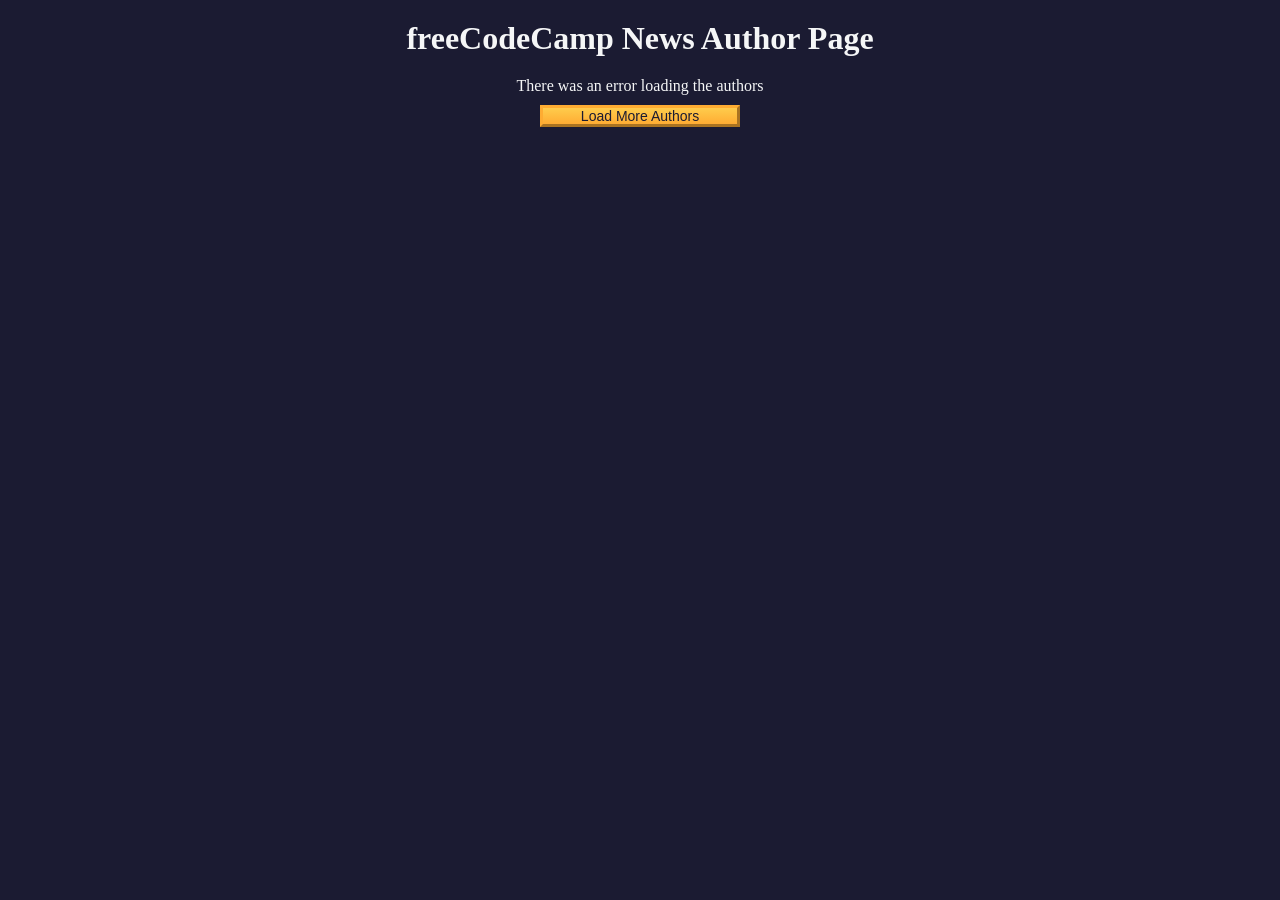
<file: Asynchronous Programming/fCC Authors Page/index.html>
<!DOCTYPE html>
<html lang="en">
  <head>
    <meta charset="UTF-8" />
    <meta http-equiv="X-UA-Compatible" content="IE=edge" />
    <meta name="viewport" content="width=device-width, initial-scale=1.0" />
    <title>freeCodeCamp News Author Page</title>
    <link rel="stylesheet" href="./styles.css" />
  </head>
  <body>
    <h1 class="title">freeCodeCamp News Author Page</h1>

    <main>
      <div id="author-container"></div>
      <button class="btn" id="load-more-btn">Load More Authors</button>
    </main>

    <script src="./script.js"></script>
  </body>
</html>
</file>
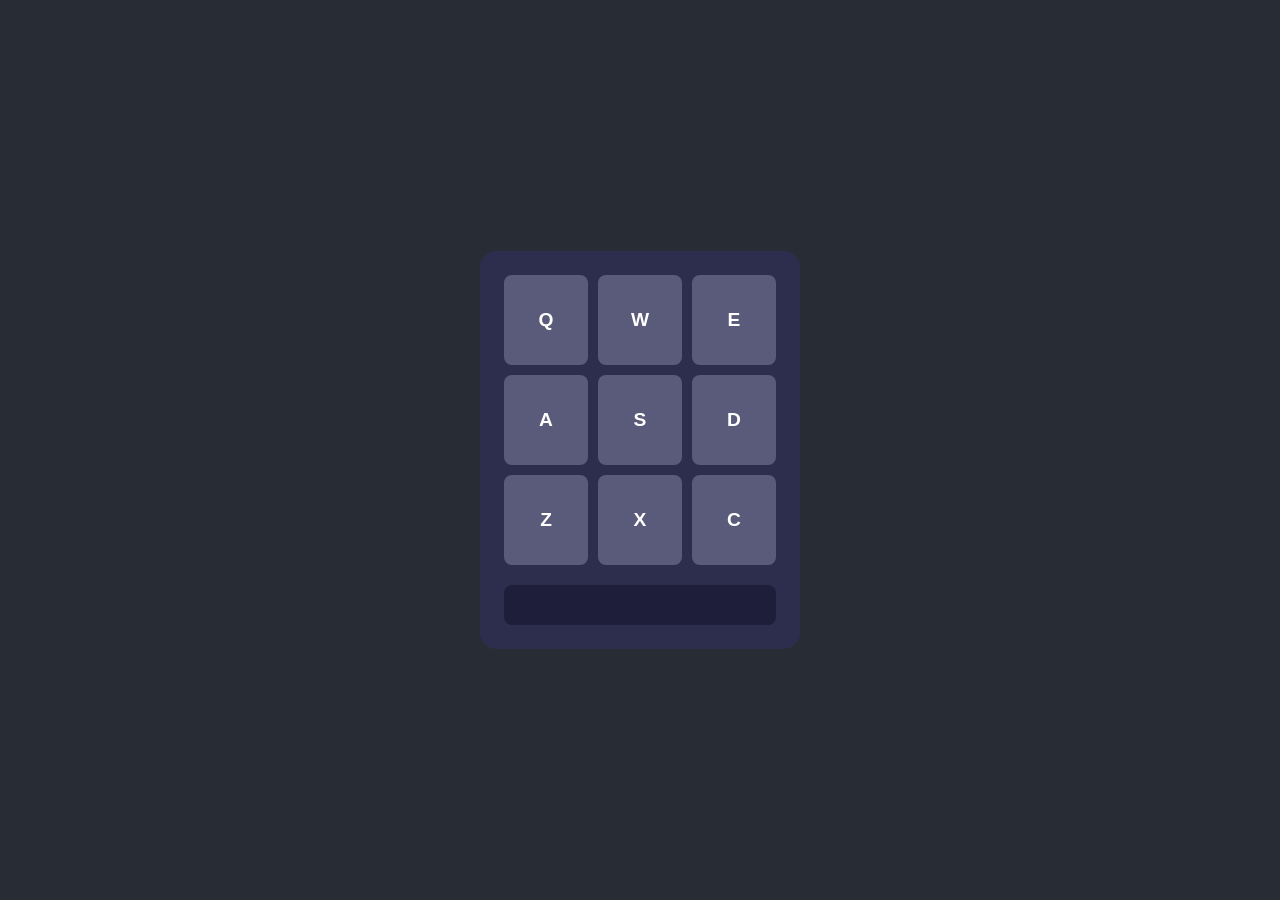
<file: Certifications Projects/Drum Machine/index.html>
<!doctype html>
<html lang="en">
  <head>
    <meta charset="utf-8" />
    <title>Drum Machine</title>
    <link rel="stylesheet" href="./styles.css"/>
  </head>
  <body>
    <div id="drum-machine">
      <div id="pad-bank">
        <button class="drum-pad" id="heater-1" data-name="Heater 1">Q 
          <audio class="clip" src="https://cdn.freecodecamp.org/curriculum/drum/Heater-1.mp3" id="Q"></audio>
        </button>
        <button class="drum-pad" id-"heater-2" data-name="Heater 2">W 
          <audio class="clip" src="https://cdn.freecodecamp.org/curriculum/drum/Heater-2.mp3" id="W"></audio>
        </button>
        <button class="drum-pad" id-"heater-3" data-name="Heater 3">E 
          <audio class="clip" src="https://cdn.freecodecamp.org/curriculum/drum/Heater-3.mp3" id="E"></audio>
        </button>
        <button class="drum-pad" id-"heater-4" data-name="Heater 4">A 
          <audio class="clip" src="https://cdn.freecodecamp.org/curriculum/drum/Heater-4_1.mp3" id="A"></audio>
        </button>
        <button class="drum-pad" id-"clap" data-name="Clap">S
          <audio class="clip" src="https://cdn.freecodecamp.org/curriculum/drum/Heater-6.mp3" id="S"></audio>
        </button>
        <button class="drum-pad" id-"open-hh" data-name="Open HH">D
          <audio class="clip" src="https://cdn.freecodecamp.org/curriculum/drum/Dsc_Oh.mp3" id="D"></audio>
        </button>
        <button class="drum-pad" id-"kick-n-hat" data-name="Kick n' Hat">Z
          <audio class="clip" src="https://cdn.freecodecamp.org/curriculum/drum/Kick_n_Hat.mp3" id="Z"></audio>
        </button>
        <button class="drum-pad" id-"kick" data-name="Kick">X
          <audio class="clip" src="https://cdn.freecodecamp.org/curriculum/drum/RP4_KICK_1.mp3" id="X"></audio>
        </button>
        <button class="drum-pad" id-"closed-hh" data-name="Closed HH">C
          <audio class="clip" src="https://cdn.freecodecamp.org/curriculum/drum/Cev_H2.mp3" id="C"></audio>
        </button>
      </div>
      <p id="display"></p>
    </div>
    <script src="./script.js"></script>
  </body>
</html>
</file>
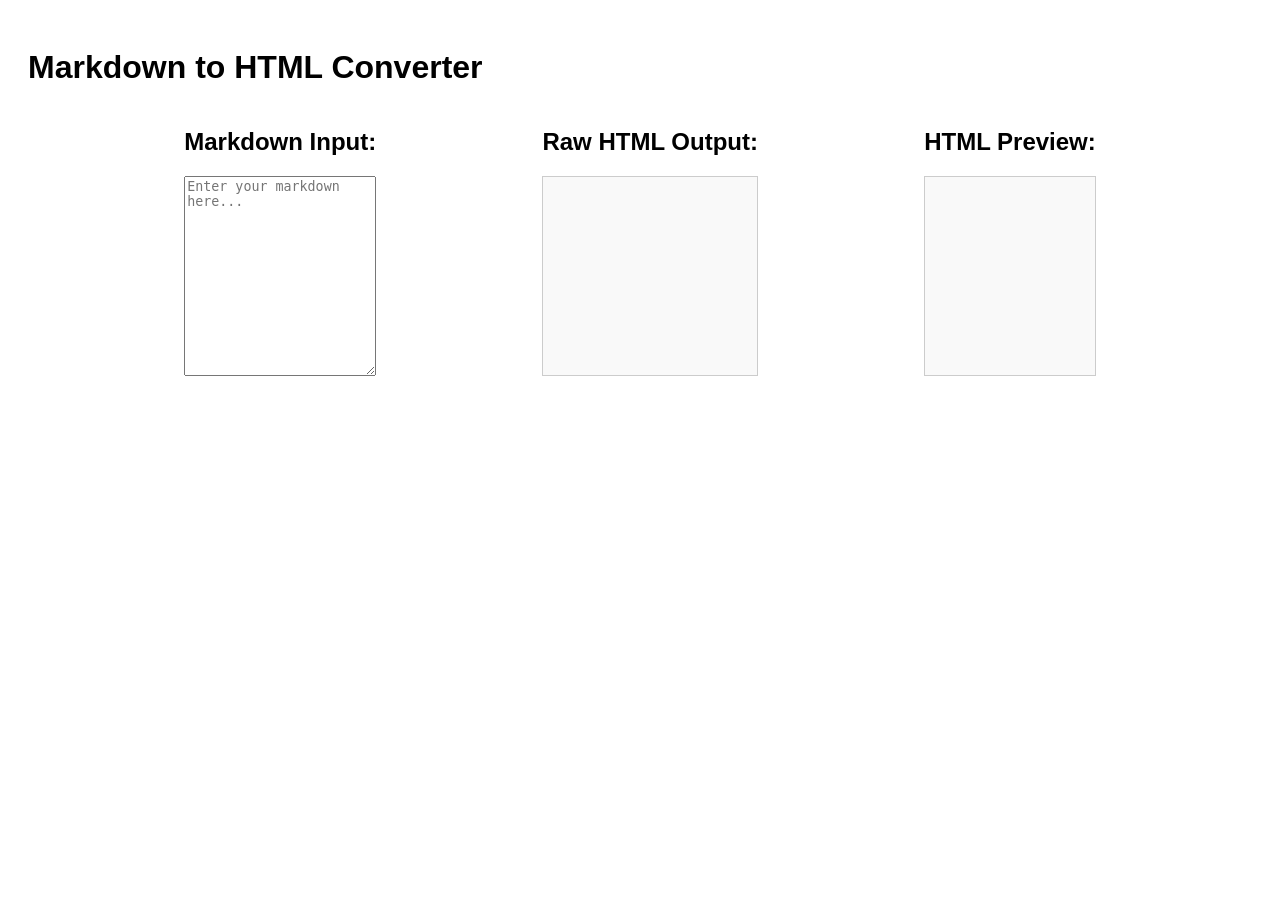
<file: Certifications Projects/Markdown to HTML Converter/index.html>
<!DOCTYPE html>
<html lang="en">

<head>
    <meta charset="UTF-8">
    <meta name="viewport" content="width=device-width, initial-scale=1.0">
    <title>Markdown to HTML Converter</title>
    <link rel="stylesheet" href="styles.css">
</head>

<body>
    <h1>Markdown to HTML Converter</h1>
    <div id="container">
        <div class="container">
            <h2>Markdown Input:</h2>
            <textarea id="markdown-input" placeholder="Enter your markdown here..."></textarea>
        </div>
        <div class="container">
            <h2>Raw HTML Output:</h2>
            <div id="html-output"></div>
        </div>
        <div class="container">
            <h2>HTML Preview:</h2>
            <div id="preview"></div>
        </div>
    </div>
    <script src="script.js"></script>
</body>

</html>
</file>
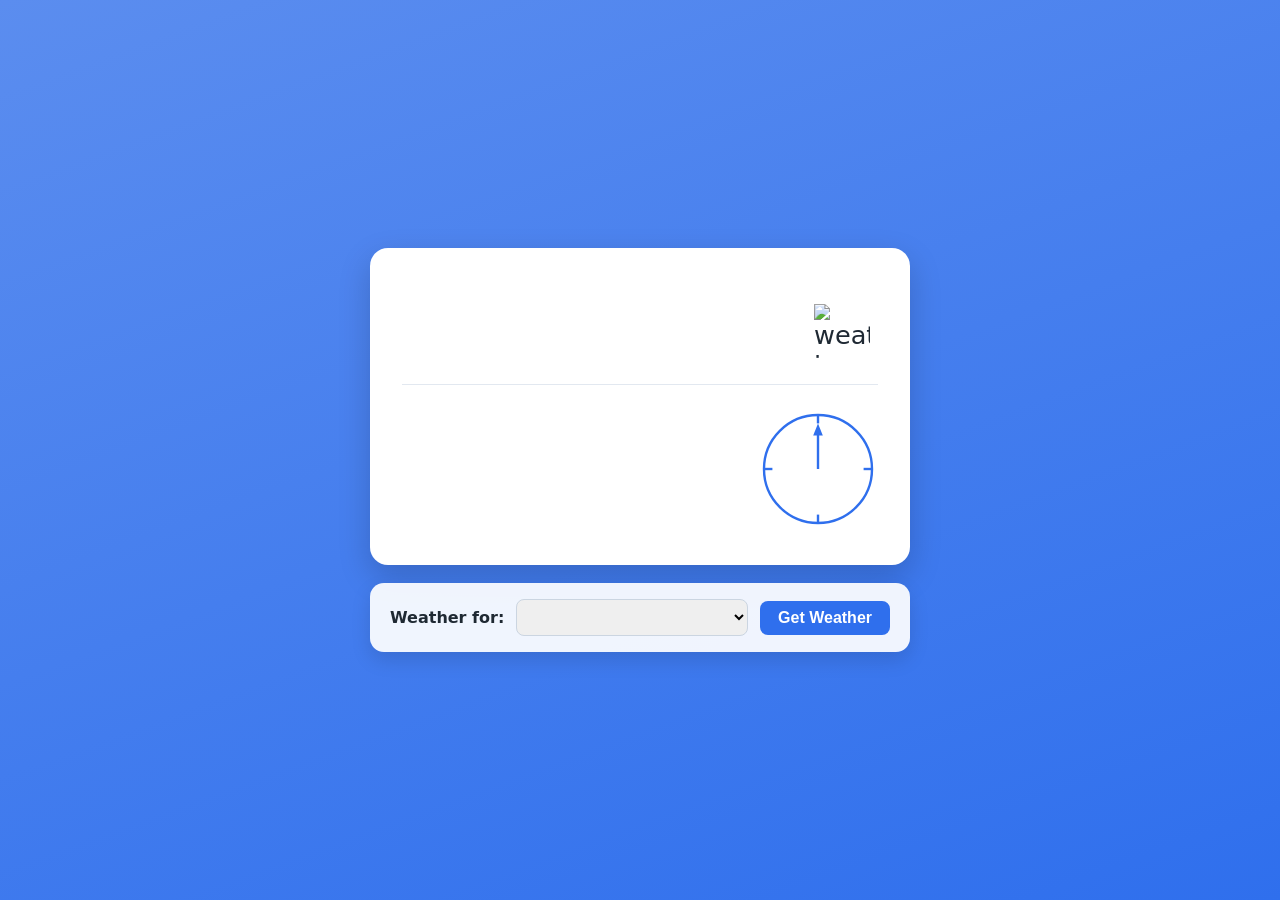
<file: Certifications Projects/Weather App/index.html>
<!doctype html>
<html lang="en">
  <head>
    <meta charset="utf-8" />
    <title>Weather App</title>
    <link rel="stylesheet" href="./styles.css" />
  </head>

  <body>
  <div class="page">
    <div id="weather-container">
      <h2 id="location"></h2>

      <div class="top-row">
        <p id="main-temperature"></p>
        <div class="weather-type">
          <img id="weather-icon" alt="weather icon" />
          <p id="weather-main"></p>
        </div>
      </div>

      <div class="bottom-row">
        <div class="details">
          <p id="humidity"></p>
          <p id="feels-like"></p>
          <p id="wind"></p>
          <p id="wind-gust"></p>
        </div>
        <div class="compass">
          <svg viewBox="0 0 100 100" width="120" height="120">
            <circle cx="50" cy="50" r="45" fill="none" stroke="currentColor" stroke-width="2" />
            <line x1="50" y1="5" x2="50" y2="12" stroke="currentColor" stroke-width="2" />
            <line x1="95" y1="50" x2="88" y2="50" stroke="currentColor" stroke-width="2" />
            <line x1="50" y1="95" x2="50" y2="88" stroke="currentColor" stroke-width="2" />
            <line x1="5" y1="50" x2="12" y2="50" stroke="currentColor" stroke-width="2" />
            <g id="wind-arrow" style="transform-origin: 50px 50px;">
              <line x1="50" y1="50" x2="50" y2="18" stroke="currentColor" stroke-width="2" />
              <polygon points="50,12 46,22 54,22" fill="currentColor" />
            </g>
          </svg>
        </div>
      </div>
    </div>

    <div class="controls">
      <span class="controls-label">Weather for:</span>
      <select id="city-options">
        <option value=""></option>
        <option value="new york">New York</option>
        <option value="los angeles">Los Angeles</option>
        <option value="chicago">Chicago</option>
        <option value="paris">Paris</option>
        <option value="tokyo">Tokyo</option>
        <option value="london">London</option>
      </select>
      <button id="get-weather-btn">Get Weather</button>
    </div>
  </div>

  <script src="./script.js"></script>
</body>
</html>
</file>
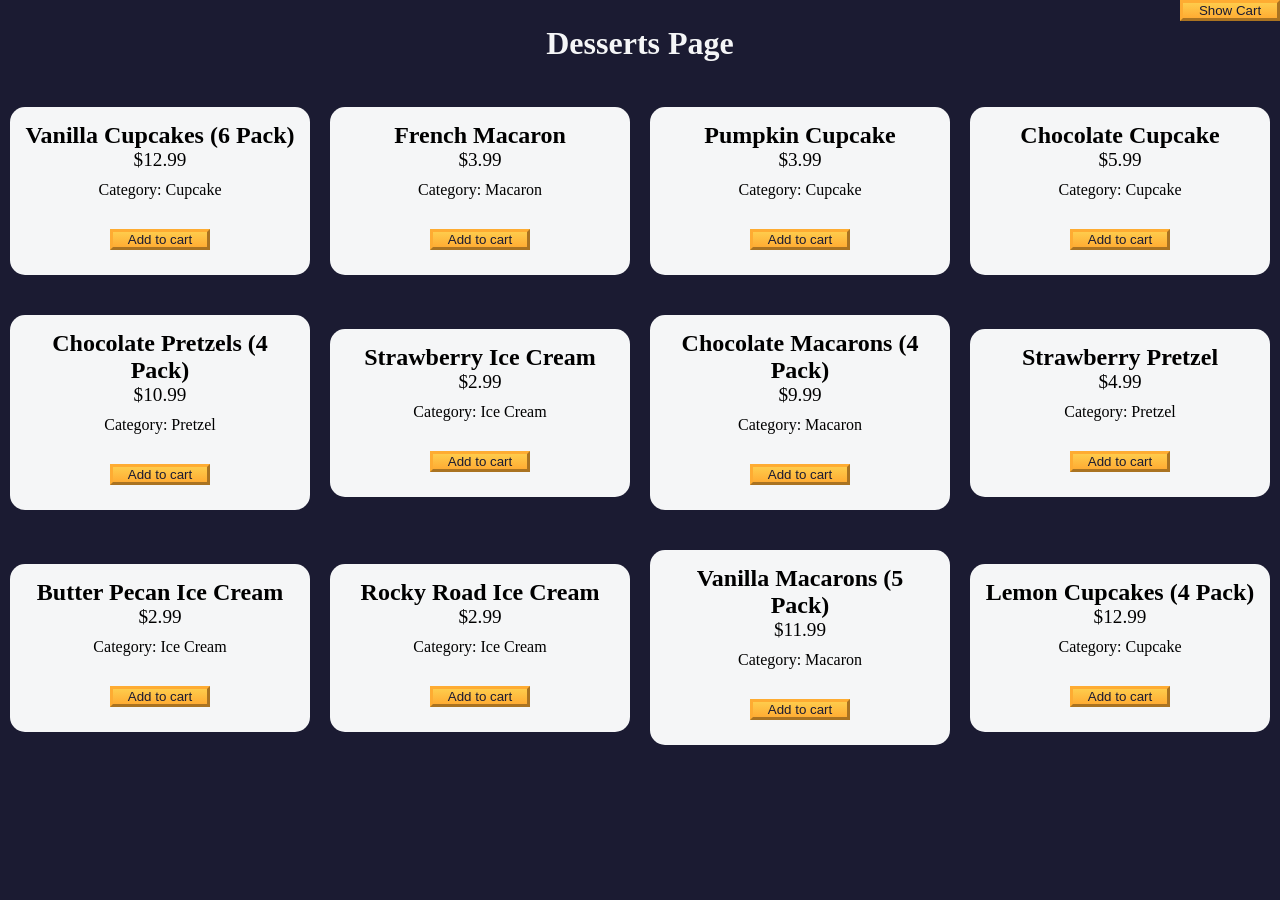
<file: Classes/Shopping Cart/index.html>
<!DOCTYPE html>
<html lang="en">
  <head>
    <meta charset="UTF-8" />
    <meta http-equiv="X-UA-Compatible" content="IE=edge" />
    <meta name="viewport" content="width=device-width, initial-scale=1.0" />
    <title>freeCodeCamp Shopping Cart</title>
    <link rel="stylesheet" href="./styles.css" />
  </head>
  <body>
    <header>
      <h1 class="title">Desserts Page</h1>
    </header>
    <main>
      <button id="cart-btn" type="button" class="btn">
        <span id="show-hide-cart">Show</span> Cart
      </button>
      <div id="cart-container">
        <button class="btn" id="clear-cart-btn">Clear Cart</button>
        <div id="products-container"></div>
        <p>Total number of items: <span id="total-items">0</span></p>
        <p>Subtotal: <span id="subtotal">$0</span></p>
        <p>Taxes: <span id="taxes">$0</span></p>
        <p>Total: <span id="total">$0</span></p>
      </div>
      <div id="dessert-card-container"></div>
    </main>
    <script src="./script.js"></script>
  </body>
</html>
</file>
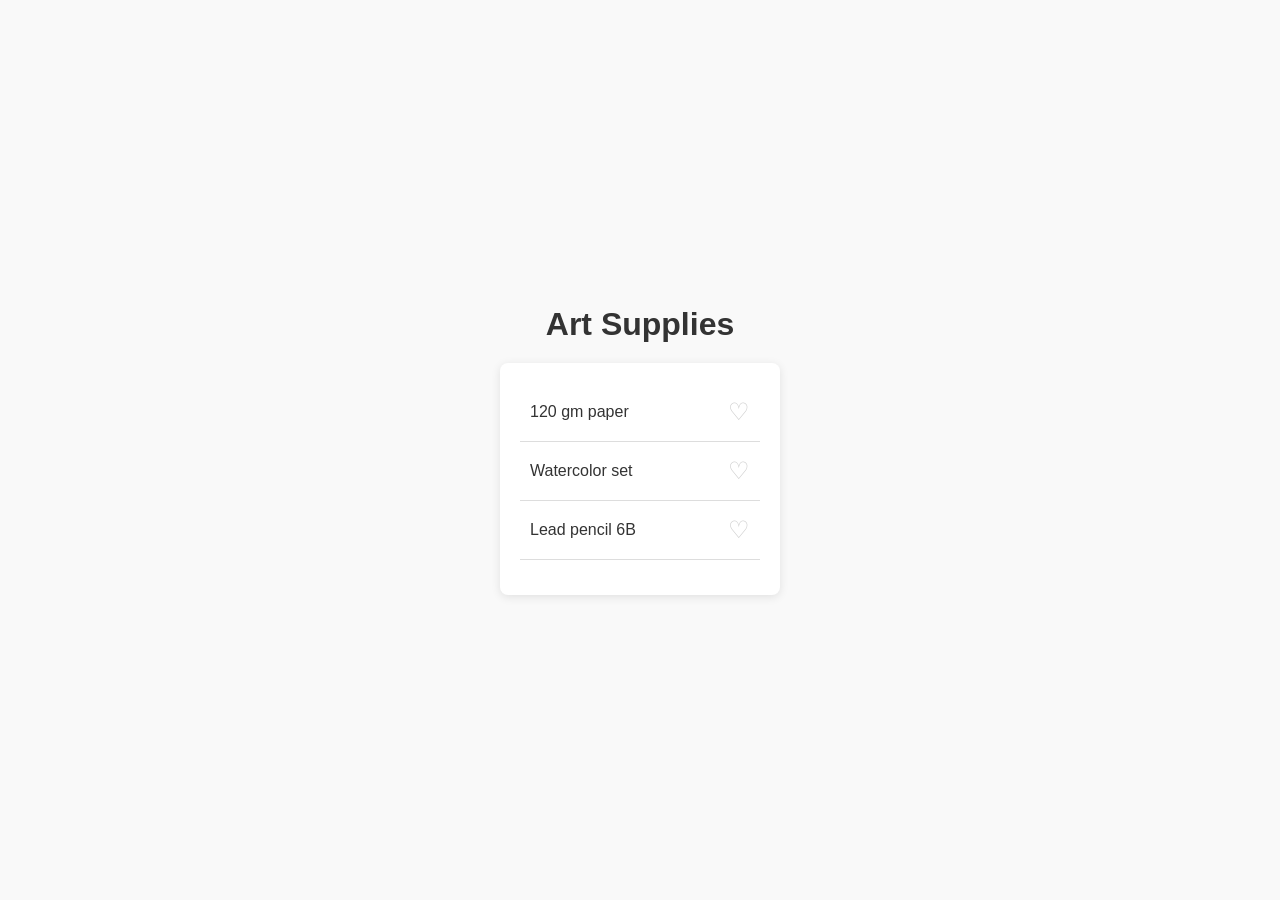
<file: DOM Manipulation and Events/Favorite Icon Toggler/index.html>
<!DOCTYPE html>
<html lang="en">

<head>
    <meta charset="utf-8" />
    <title>Favorite Icon Toggler</title>
    <link rel="stylesheet" href="./styles.css" />
</head>

<body>
    <h2>Art Supplies</h2>
    <ul class="item-list">
        <li>
            <p>120 gm paper </p><button class="favorite-icon">&#9825</button>
        </li>
        <li>Watercolor set <button class="favorite-icon">&#9825</button></li>
        <li>Lead pencil 6B <button class="favorite-icon">&#9825</button></li>
    </ul>
    <script src="./script.js"></script>
</body>

</html>
</file>
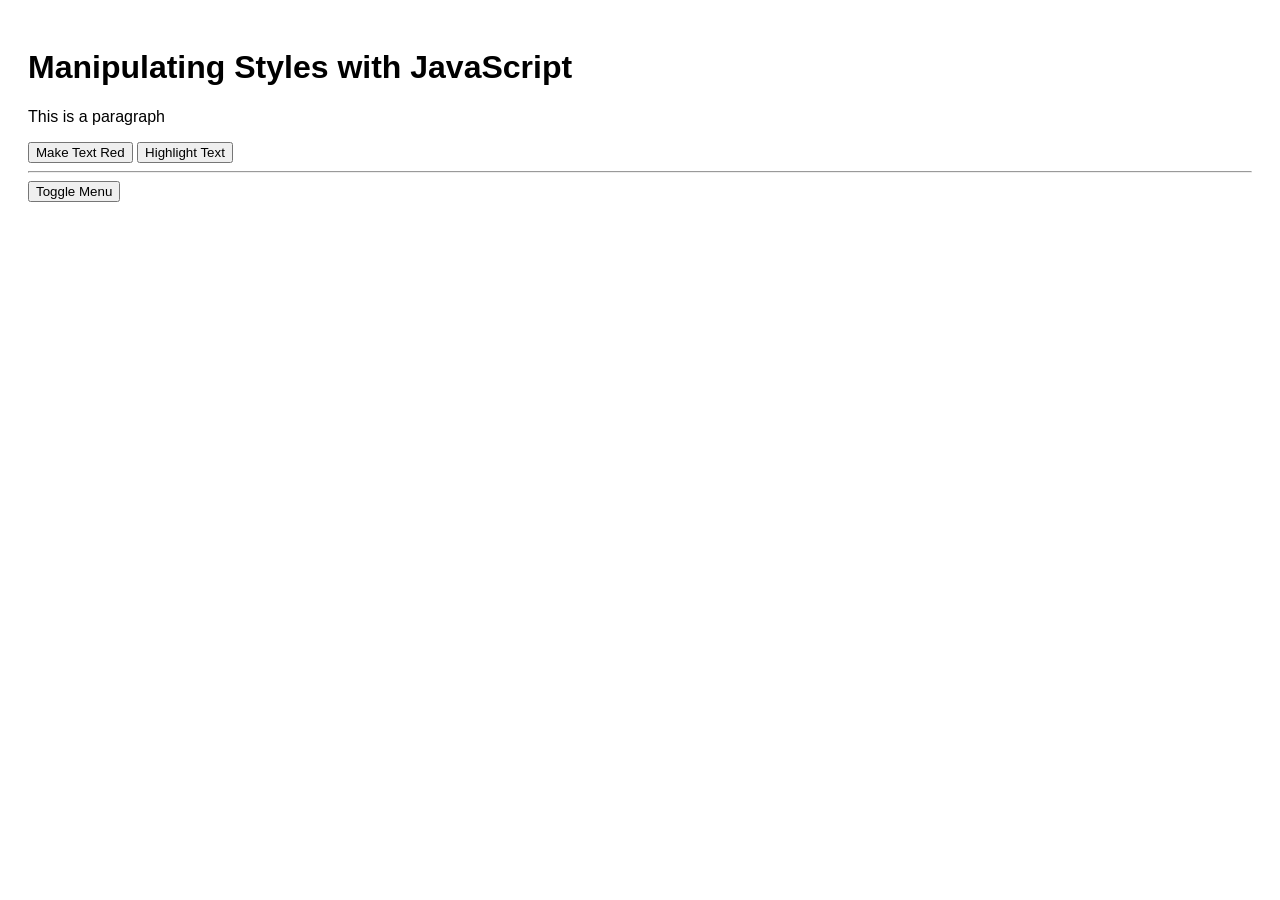
<file: DOM Manipulation and Events/Practice 2/index.html>
<!DOCTYPE html>
<html>

<head>
    <meta charset="UTF-8">
    <title>Style and ClassList Example</title>
    <style>
        body {
            font-family: Arial, sans-serif;
            padding: 20px;
        }

        /* Paragraph highlight style */
        .highlight {
            background-color: yellow;
        }

        /* Menu styles */
        .menu {
            display: none;
            background-color: lightgray;
            width: 50%;
            padding: 10px;
        }

        .menu.show {
            display: block;
        }
    </style>
</head>

<body>
    <h1>Manipulating Styles with JavaScript</h1>

    <!-- Paragraph style change -->
    <p id="para">This is a paragraph</p>
    <button id="color-btn">Make Text Red</button>
    <button id="highlight-btn">Highlight Text</button>

    <hr>

    <!-- Toggle menu -->
    <button id="toggle-btn">Toggle Menu</button>
    <nav id="menu" class="menu">
        <ul>
            <li>Home</li>
            <li>About</li>
            <li>Products</li>
        </ul>
    </nav>

    <script>
        // Paragraph element
        const paraEl = document.getElementById("para");

        // Button: Change color using style property
        document.getElementById("color-btn").addEventListener("click", () => {
            paraEl.style.color = "red";
        });

        // Button: Toggle highlight using classList
        document.getElementById("highlight-btn").addEventListener("click", () => {
            paraEl.classList.toggle("highlight");
        });

        // Toggle menu
        const menu = document.getElementById("menu");
        const toggleBtn = document.getElementById("toggle-btn");

        toggleBtn.addEventListener("click", () => {
            menu.classList.toggle("show");
        });
    </script>
</body>

</html>
</file>
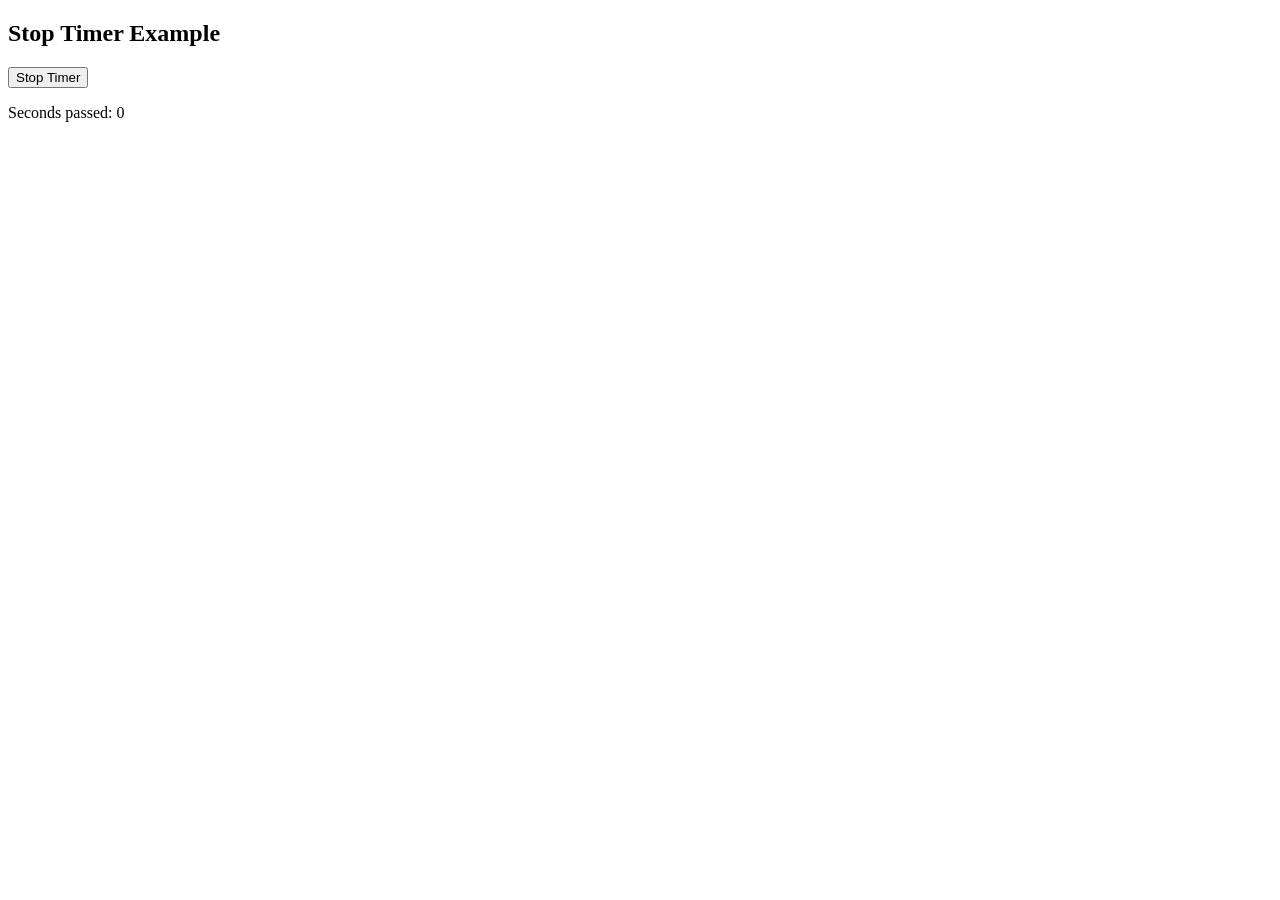
<file: DOM Manipulation and Events/Practice 3/index.html>
<!DOCTYPE html>
<html lang="en">

<head>
    <meta charset="UTF-8">
    <meta name="viewport" content="width=device-width, initial-scale=1.0">
    <title>Document</title>
</head>

<body>
    <h2>Stop Timer Example</h2>
    <button id="stopBtn">Stop Timer</button>
    <p id="time">Seconds passed: 0</p>
    <script>
        // let timeLeft = 5;
        // const countdownE1 = document.getElementById("countdown");

        // const countdownID = setInterval(function () {
        //     countdownE1.textContent = timeLeft;
        //     timeLeft--;

        //     if (timeLeft < 0) {
        //         clearInterval(countdownID);
        //         countdownE1.textContent = "Time's Up!";
        //     }
        // }, 1000);
        // const colors = ["red", "green", "blue", "purple", "orange"];
        // let index = 0;

        // const colorInterval = setInterval(() => {
        //     document.body.style.backgroundColor = colors[index];
        //     index = (index + 1) % colors.length;
        // }, 1000);

        // //Stop after 10 seconds
        // setTimeout(() => {
        //     clearInterval(colorInterval);
        //     alert("Color changing stopped!");
        // }, 10000);
        let seconds = 0;
        const timeE1 = document.getElementById("time");

        const timerID = setInterval(() => {
            seconds++;
            timeE1.textContent = `Seconds passed: ${seconds}`;
        }, 1000);

        document.getElementById("stopBtn").addEventListener("click", () => {
            clearInterval(timerID);
            alert("Timer stopped!");
        })
    </script>
</body>

</html>
</file>
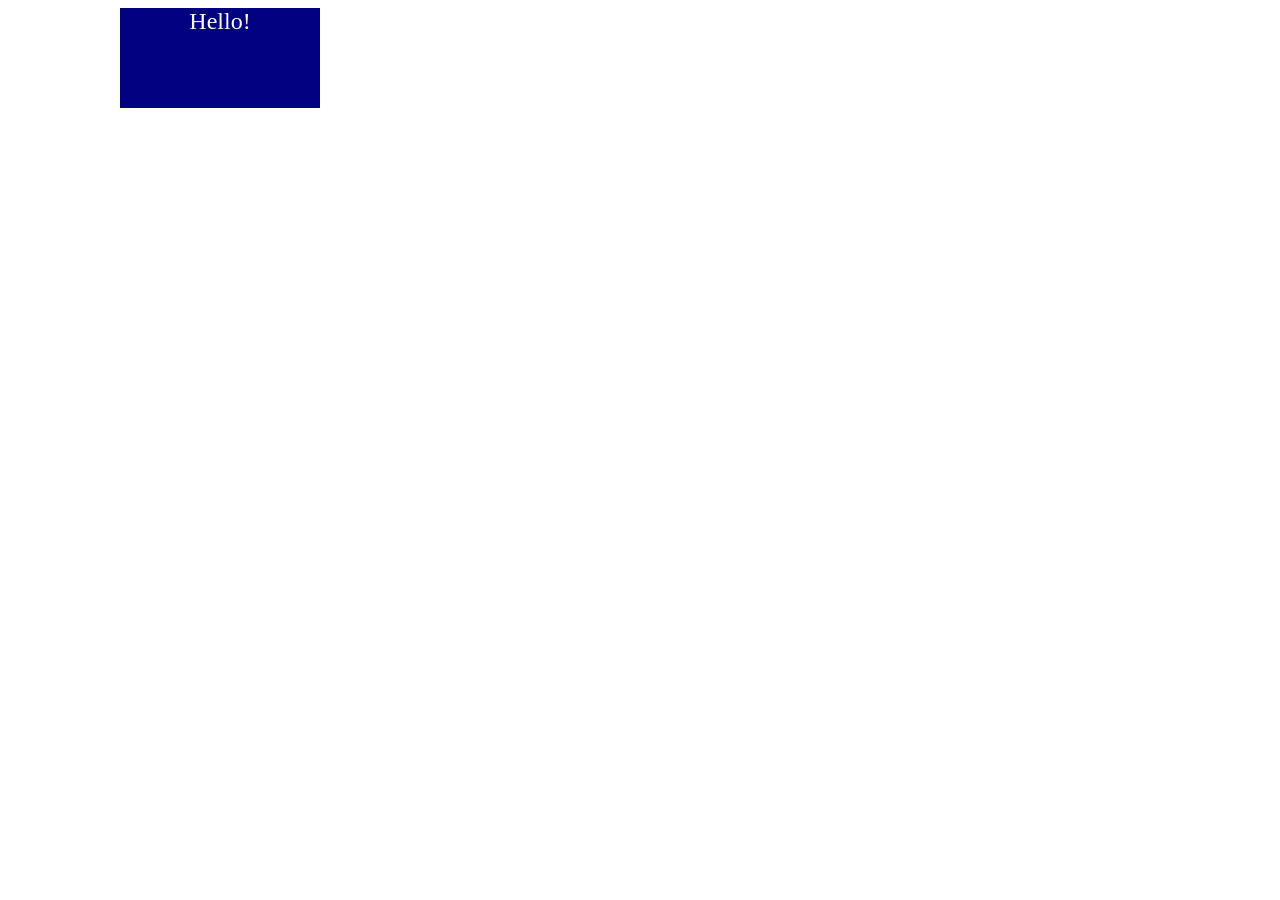
<file: DOM Manipulation and Events/Practice 4/index.html>
<!DOCTYPE html>
<html lang="en">

<head>
    <meta charset="UTF-8">
    <meta name="viewport" content="width=device-width, initial-scale=1.0">
    <title>Document</title>
    <link rel="stylesheet" href="./styles.css">
</head>

<body>
    <div id="rect" class="rect">Hello!</div>
    <script src="./script.js"></script>
</body>

</html>
</file>
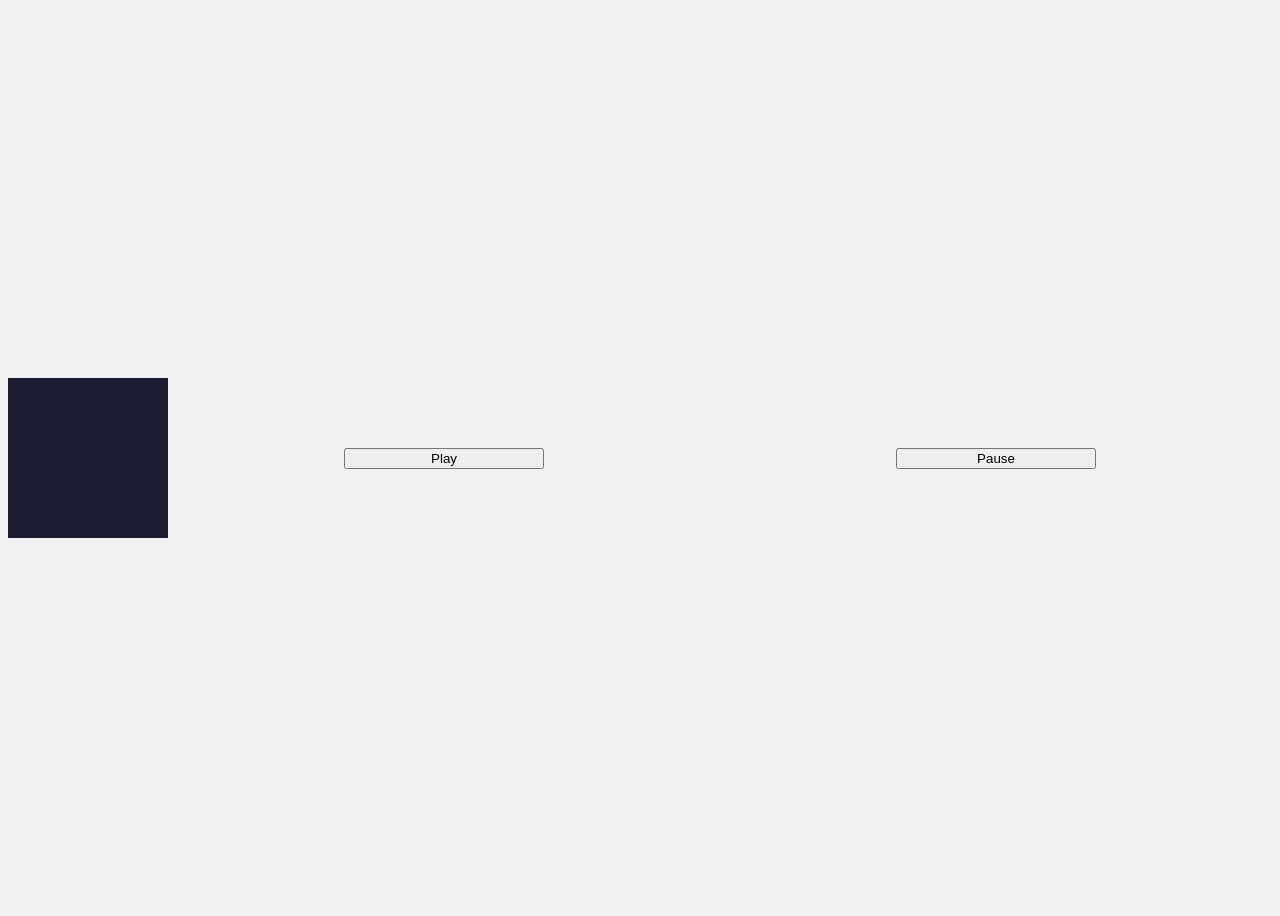
<file: DOM Manipulation and Events/Practice 5/index.html>
<!DOCTYPE html>
<html lang="en">

<head>
    <meta charset="UTF-8">
    <meta name="viewport" content="width=device-width, initial-scale=1.0">
    <title>Document</title>
    <link rel="stylesheet" href="./styles.css">
</head>

<body>
    <div class="square" id="square"></div>
    <button id="playBtn">Play</button>
    <button id="pauseBtn">Pause</button>

    <script src="./script.js"></script>
</body>

</html>
</file>
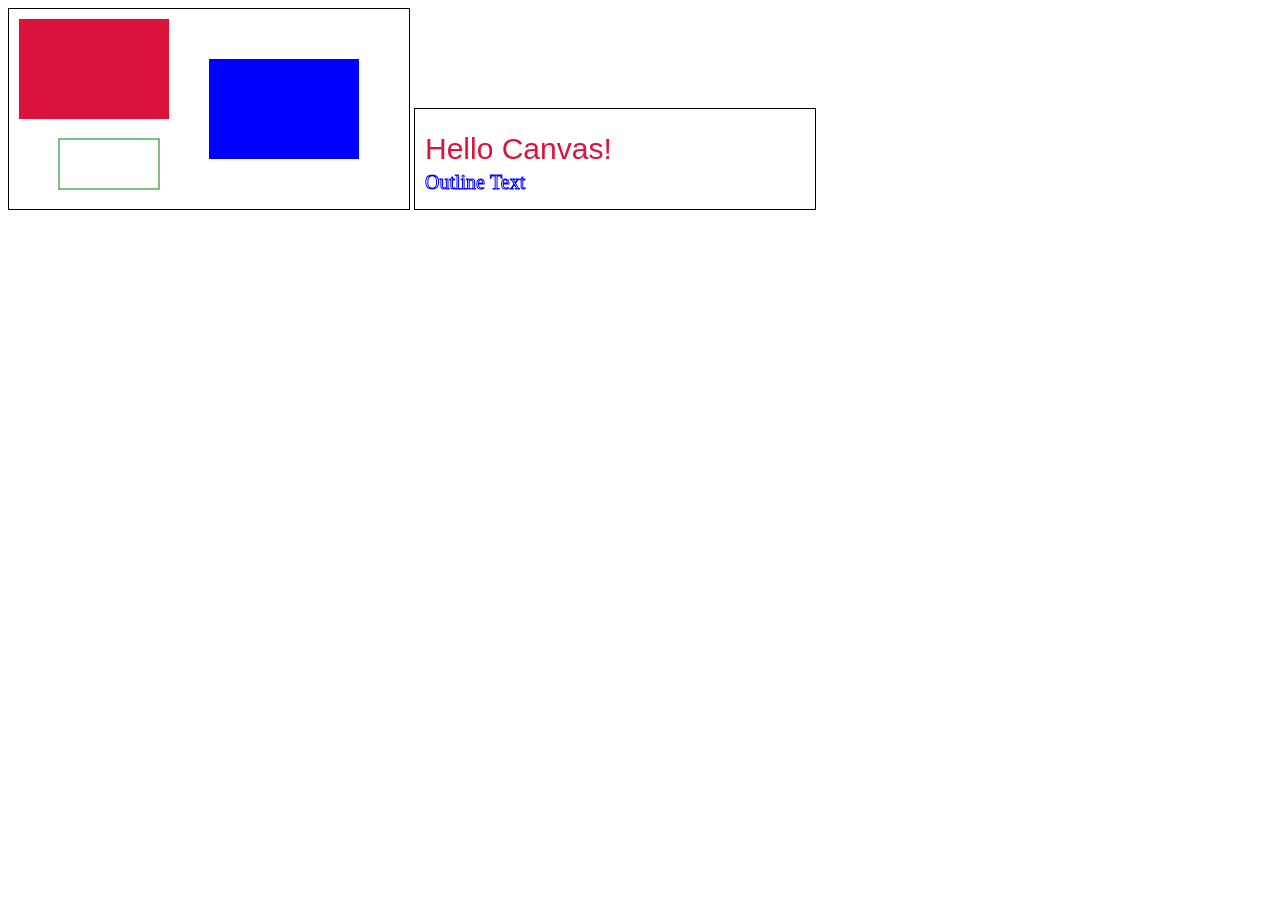
<file: DOM Manipulation and Events/Practice 6/index.html>
<!DOCTYPE html>
<html lang="en">

<head>
    <meta charset="UTF-8">
    <meta name="viewport" content="width=device-width, initial-scale=1.0">
    <title>Document</title>
    <link rel="stylesheet" href="./styles.css">
</head>

<body>
    <canvas id="my-canvas" width="400" height="200"></canvas>
    <canvas id="my-text-canvas" width="400" height="100"></canvas>
    <script src="./script.js"></script>
</body>

</html>
</file>
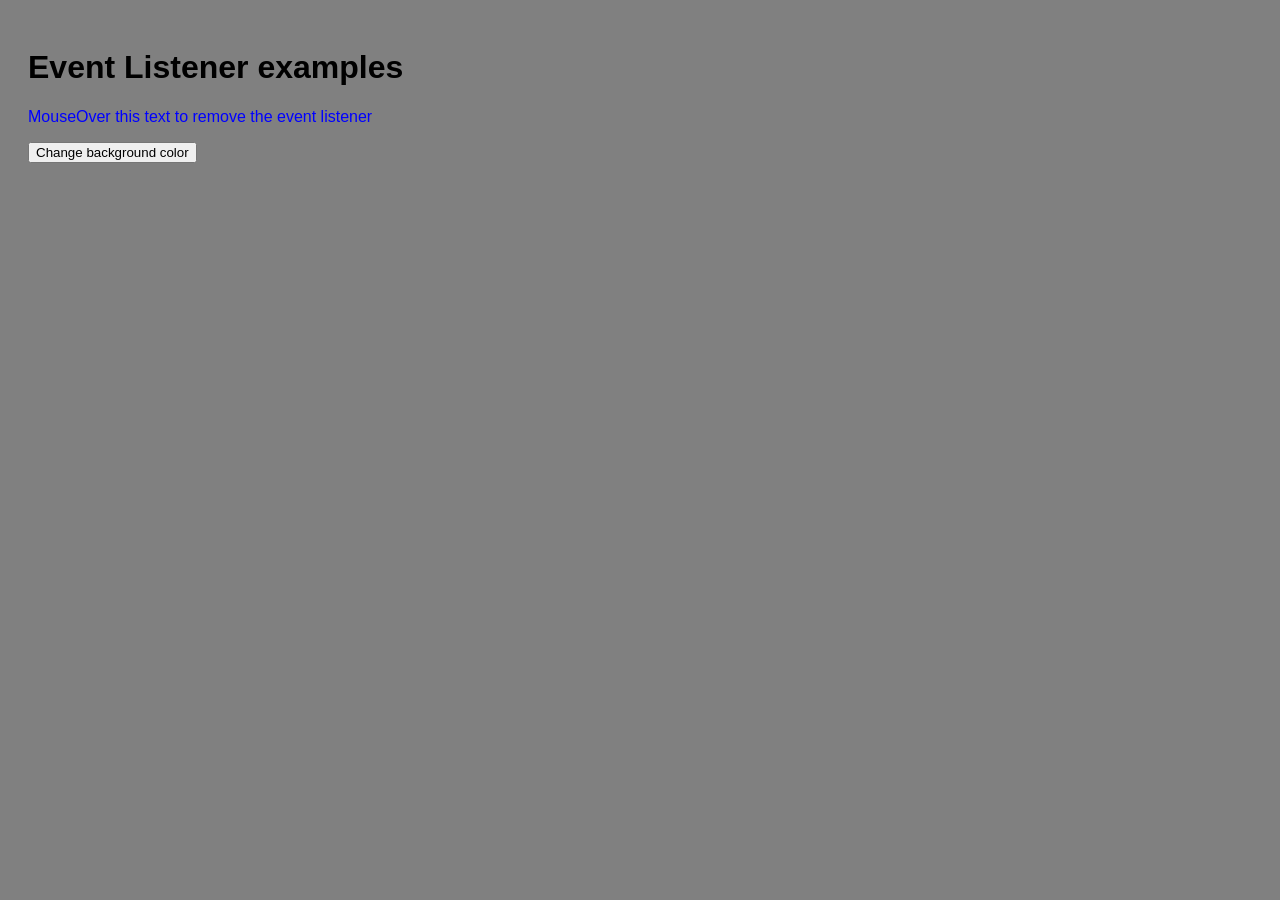
<file: DOM Manipulation and Events/Practice/index.html>
<!DOCTYPE html>
<html>

<head>
    <meta charset="UTF-8">
    <title>Remove Event Listener Example</title>
    <style>
        body {
            background-color: grey;
            font-family: Arial, sans-serif;
            padding: 20px;
        }

        p {
            cursor: pointer;
            color: blue;
        }
    </style>
</head>

<body>
    <h1>Event Listener examples</h1>
    <p id="para">MouseOver this text to remove the event listener</p>
    <button id="btn">Change background color</button>

    <script>
        // Select elements
        const bodyEl = document.querySelector("body");
        const para = document.getElementById("para");
        const btn = document.getElementById("btn");

        // Track background color state
        let isBgColorGrey = true;

        // Function to toggle between grey and blue
        function toggleBgColor() {
            bodyEl.style.backgroundColor = isBgColorGrey ? "blue" : "grey";
            isBgColorGrey = !isBgColorGrey;
        }

        // Add event listener to button
        btn.addEventListener("click", toggleBgColor);

        // Remove the button's event listener when paragraph is hovered
        para.addEventListener("mouseover", () => {
            btn.removeEventListener("click", toggleBgColor);
            para.textContent = "Event listener removed! Button won't work now.";
        });
    </script>
</body>

</html>
</file>
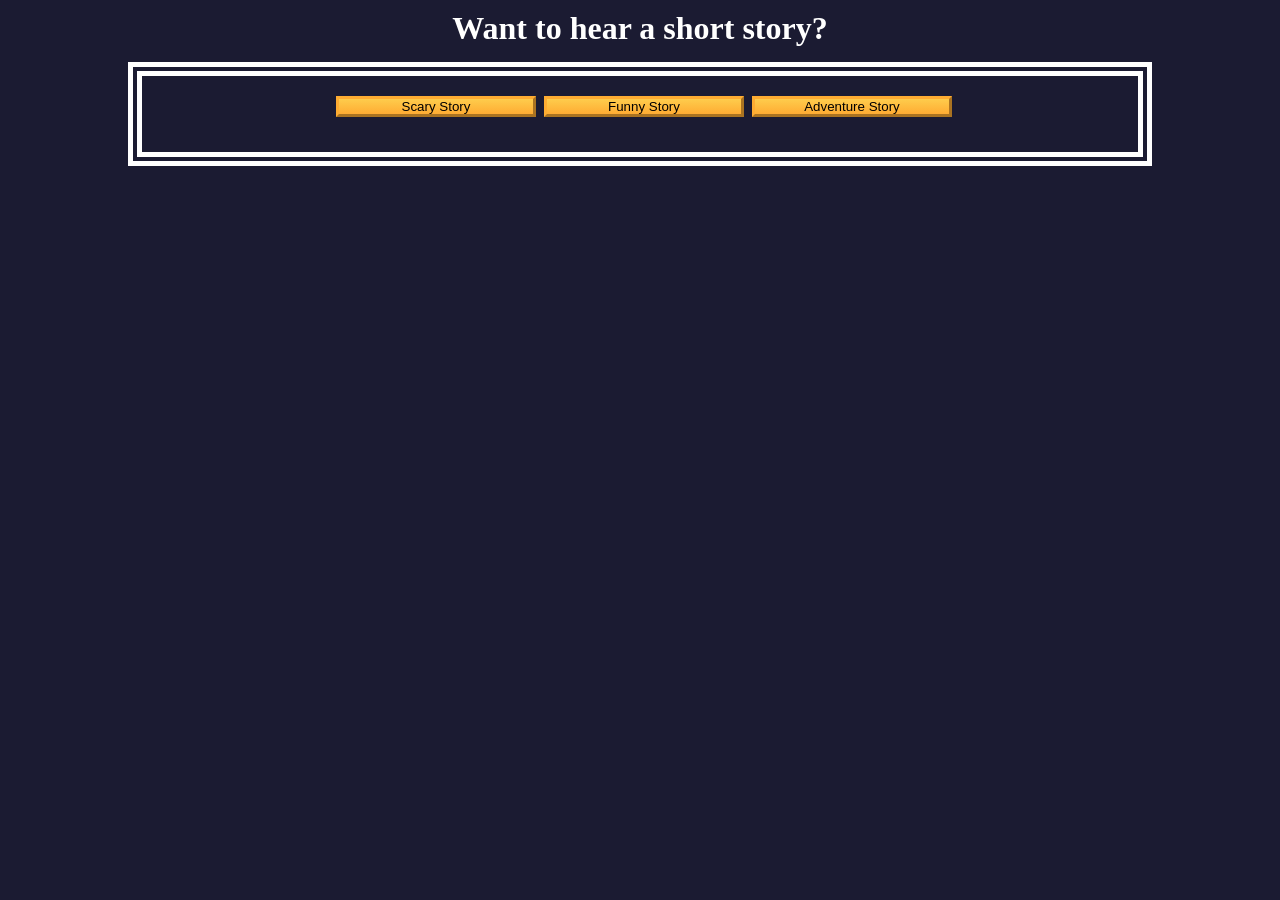
<file: DOM Manipulation and Events/Storytelling App/index.html>
<!DOCTYPE html>
<html lang="en">

<head>
    <meta charset="UTF-8" />
    <meta name="viewport" content="width=device-width, initial-scale=1.0" />
    <title>Storytelling App</title>
    <link rel="stylesheet" href="./styles.css" />
</head>

<body>

    <h1>Want to hear a short story?</h1>

    <main class="story-container">
        <div class="btn-container">
            <button class="btn" id="scary-btn">Scary Story</button>
            <button class="btn" id="funny-btn">Funny Story</button>
            <button class="btn" id="adventure-btn">Adventure Story</button>
        </div>
        <p id="result"></p>
    </main>
    <script src="./script.js"></script>

</body>

</html>
</file>
<file: Asynchronous Programming/fCC Authors Page/styles.css>
* {
  margin: 0;
  padding: 0;
  box-sizing: border-box;
}

:root {
  --main-bg-color: #1b1b32;
  --light-grey: #f5f6f7;
  --dark-purple: #5a01a7;
  --golden-yellow: #feac32;
}

body {
  background-color: var(--main-bg-color);
  text-align: center;
}

.title {
  color: var(--light-grey);
  margin: 20px 0;
}

#author-container {
  display: flex;
  flex-wrap: wrap;
  justify-content: center;
}

.user-card {
  border-radius: 15px;
  width: 300px;
  height: 350px;
  background-color: var(--light-grey);
  margin: 20px;
}

.user-img {
  width: 150px;
  height: 150px;
  object-fit: cover;
}

.purple-divider {
  background-color: var(--dark-purple);
  width: 100%;
  height: 15px;
}

.author-name {
  margin: 10px;
}

.bio {
  margin: 20px;
}

.error-msg {
  color: var(--light-grey);
}

.btn {
  cursor: pointer;
  width: 200px;
  margin: 10px;
  color: var(--main-bg-color);
  font-size: 14px;
  background-color: var(--golden-yellow);
  background-image: linear-gradient(#fecc4c, #ffac33);
  border-color: var(--golden-yellow);
  border-width: 3px;
}
</file>
<file: Certifications Projects/Drum Machine/styles.css>
* {
  box-sizing: border-box;
  margin: 0;
  padding: 0;
}

body {
  background-color: #282c34;
  display: flex;
  justify-content: center;
  align-items: center;
  min-height: 100vh;
  font-family: sans-serif;
}

#drum-machine {
  background-color: #2d2d4e;
  border-radius: 16px;
  padding: 24px;
  display: flex;
  flex-direction: column;
  gap: 20px;
  width: 320px;
}

#pad-bank {
  display: grid;
  grid-template-columns: repeat(3, 1fr);
  gap: 10px;
}

.drum-pad {
  background-color: #5a5a7a;
  color: white;
  font-size: 1.2rem;
  font-weight: bold;
  border: none;
  border-radius: 8px;
  height: 90px;
  display: flex;
  align-items: center;
  justify-content: center;
  cursor: pointer;
  transition: background-color 0.1s, transform 0.1s;
  user-select: none;
}

.drum-pad:hover {
  background-color: #7a7a9a; /* lighter gray — matches your screenshot */
}

.drum-pad:active {
  transform: scale(0.95);
  background-color: #9a9aba;
}

#display {
  background-color: #1e1e3a;
  color: #ccc;
  padding: 12px;
  border-radius: 8px;
  min-height: 40px;
  font-size: 0.9rem;
}

.control {
  display: flex;
  justify-content: space-between;
  align-items: center;
  color: white;
  font-size: 0.95rem;
}

input[type="range"] {
  accent-color: #f0a500;
  width: 100%;
}

/* toggle switch */
.toggle {
  position: relative;
  width: 48px;
  height: 26px;
}

.toggle input {
  opacity: 0;
  width: 0;
  height: 0;
}

.slider {
  position: absolute;
  inset: 0;
  background-color: #ccc;
  border-radius: 26px;
  cursor: pointer;
  transition: 0.3s;
}

.slider::before {
  content: "";
  position: absolute;
  height: 20px;
  width: 20px;
  left: 3px;
  bottom: 3px;
  background-color: white;
  border-radius: 50%;
  transition: 0.3s;
}

input:checked + .slider {
  background-color: #4caf50;
}

input:checked + .slider::before {
  transform: translateX(22px);
}
</file>
<file: Certifications Projects/Markdown to HTML Converter/styles.css>
* {
     box-sizing: border-box;
}
 body {
     font-family: Arial, sans-serif;
     padding: 20px;
}
 #markdown-input {
     width: 100%;
     height: 100px;
}
 #html-output, #preview {
     height: 100px;
     display: inline-block;
     width: 100%;
     border: 1px solid #ccc;
     padding: 10px;
     margin: auto;
     white-space: pre-wrap;
     background-color: #f9f9f9;
}
 @media (min-width: 600px) {
     #markdown-input, #html-output, #preview {
         height: 200px;
         margin: 0;
    }
     #container {
         display: flex;
         justify-content: space-evenly;
         gap: 10px;
    }
}
</file>
<file: Certifications Projects/Weather App/styles.css>
* {
  box-sizing: border-box;
}

body {
  font-family: system-ui, -apple-system, "Segoe UI", sans-serif;
  margin: 0;
  min-height: 100vh;
  display: flex;
  justify-content: center;
  align-items: center;
  background: linear-gradient(160deg, #5b8def 0%, #2f6fed 100%);
  color: #1f2933;
  padding: 24px;
}

.page {
  width: 100%;
  max-width: 540px;
  display: flex;
  flex-direction: column;
  gap: 18px;
}

#weather-container {
  background: #ffffff;
  border-radius: 18px;
  padding: 32px;
  box-shadow: 0 12px 32px rgba(0, 0, 0, 0.18);
}

#location {
  text-align: center;
  font-size: 2.2rem;
  margin: 0 0 24px;
  font-weight: 700;
}

.top-row {
  display: flex;
  justify-content: space-between;
  align-items: center;
  padding-bottom: 24px;
  border-bottom: 1px solid #e2e8f0;
}

#main-temperature {
  font-size: 2.4rem;
  font-weight: 600;
  margin: 0;
}

.weather-type {
  display: flex;
  align-items: center;
  gap: 8px;
  font-size: 1.6rem;
}

.weather-type p {
  margin: 0;
}

#weather-icon {
  width: 56px;
  height: 56px;
}

.bottom-row {
  display: flex;
  justify-content: space-between;
  align-items: center;
  gap: 24px;
  padding-top: 24px;
}

.details {
  display: flex;
  flex-direction: column;
  gap: 12px;
  font-size: 1.05rem;
}

.details p {
  margin: 0;
}

.compass {
  color: #2f6fed;
  flex-shrink: 0;
}

#wind-arrow {
  transition: transform 0.4s ease;
}

.controls {
  display: flex;
  align-items: center;
  gap: 12px;
  background: rgba(255, 255, 255, 0.92);
  padding: 16px 20px;
  border-radius: 14px;
  box-shadow: 0 8px 20px rgba(0, 0, 0, 0.12);
}

.controls-label {
  font-weight: 600;
  white-space: nowrap;
}

#city-options {
  flex: 1;
  padding: 8px 10px;
  border-radius: 8px;
  border: 1px solid #cbd5e1;
  font-size: 1rem;
}

#get-weather-btn {
  padding: 8px 18px;
  border: none;
  border-radius: 8px;
  background: #2f6fed;
  color: #fff;
  font-size: 1rem;
  font-weight: 600;
  cursor: pointer;
  transition: background 0.2s ease;
} 

#get-weather-btn:hover {
  background: #1d54c4;
}
</file>
<file: Classes/Shopping Cart/styles.css>
*,
*::before,
*::after {
  margin: 0;
  padding: 0;
  box-sizing: border-box;
}

:root {
  --dark-grey: #1b1b32;
  --light-grey: #f5f6f7;
  --black: #000;
  --white: #fff;
  --grey: #3b3b4f;
  --golden-yellow: #fecc4c;
  --yellow: #ffcc4c;
  --gold: #feac32;
  --orange: #ffac33;
  --dark-orange: #f89808;
}

body {
  background-color: var(--dark-grey);
}

.title {
  color: var(--light-grey);
  text-align: center;
  margin: 25px 0;
}

#dessert-card-container {
  display: flex;
  flex-direction: column;
  flex-wrap: wrap;
  align-items: center;
}

.dessert-card {
  background-color: var(--light-grey);
  padding: 15px;
  text-align: center;
  border-radius: 15px;
  margin: 20px 10px;
}

.dessert-price {
  font-size: 1.2rem;
}

.btn {
  display: block;
  cursor: pointer;
  width: 100px;
  color: var(--dark-grey);
  background-color: var(--gold);
  background-image: linear-gradient(var(--golden-yellow), var(--orange));
  border-color: var(--gold);
  border-width: 3px;
}

.btn:hover {
  background-image: linear-gradient(var(--yellow), var(--dark-orange));
}

#cart-btn {
  position: absolute;
  top: 0;
  right: 0;
}

.add-to-cart-btn {
  margin: 30px auto 10px;
}

#cart-container {
  display: none;
  position: absolute;
  top: 60px;
  right: 0;
  background-color: var(--light-grey);
  width: 200px;
  height: 400px;
  border: 8px double var(--black);
  border-radius: 15px;
  text-align: center;
  font-size: 1.2rem;
  overflow-y: scroll;
}

.product {
  margin: 25px 0;
}

.product-count {
  display: inline-block;
  margin-right: 10px;
}

.product-category {
  margin: 10px 0;
}

@media (min-width: 768px) {
  #dessert-card-container {
    flex-direction: row;
  }

  .dessert-card {
    flex: 1 0 21%;
  }

  #cart-container {
    width: 300px;
  }
}
</file>
<file: DOM Manipulation and Events/Favorite Icon Toggler/styles.css>
*,
*::before,
*::after {
    margin: 0;
    padding: 0;
    box-sizing: border-box;
}

body {
    width: 100%;
    height: 100vh;
    display: flex;
    justify-content: center;
    align-items: center;
    flex-direction: column;
    font-family: Arial, sans-serif;
    background-color: #f9f9f9;
}

h2 {
    font-size: 32px;
    margin-bottom: 20px;
    color: #333;
}

ul {
    padding: 20px;
    width: 280px;
    background-color: white;
    border-radius: 8px;
    box-shadow: 0 2px 10px rgba(0, 0, 0, 0.1);
}

li {
    list-style-type: none;
    width: 100%;
    display: flex;
    justify-content: space-between;
    align-items: center;
    border-bottom: 1px solid #ddd;
    padding: 15px 10px;
    color: #333;
}

li:last-child {
    margin-bottom: 15px;
}

.favorite-icon {
    all: unset;
    font-size: 24px;
    vertical-align: center;
    color: #ccc;
    cursor: pointer;
    transition: background-color 0.2s ease;
}

.favorite-icon:hover {
    color: #d22b2b;
}

.filled {
    color: #ff6b6b;
    size: 28px;
}
</file>
<file: DOM Manipulation and Events/Practice 4/styles.css>
body {
    overflow-x: hidden;
}

.rect {
    display: flex;
    justify-content: center;
    align-self: center;
    width: 200px;
    height: 100px;
    background-color: navy;
    color: white;
    font-size: 1.5rem;
    position: absolute;
}
</file>
<file: DOM Manipulation and Events/Practice 5/styles.css>
body {
    background: #f1f1f1;
    display: flex;
    align-items: center;
    justify-content: center;
    height: 100vh;
}

.square {
    background: #1b1b32;
    width: 10rem;
    aspect-ratio: 1/1;
}

button {
    display: block;
    width: 200px;
    margin: 10px auto;
}
</file>
<file: DOM Manipulation and Events/Practice 6/styles.css>
#my-canvas {
    border: 1px solid black;
}

#my-text-canvas {
    border: 1px solid black;
}
</file>
<file: DOM Manipulation and Events/Storytelling App/styles.css>
*,
*::before,
*::after {
    margin: 0;
    padding: 0;
    box-sizing: border-box;
}

:root {
    --dark-grey: #1b1b32;
    --black: #000;
    --white: #fff;
    --golden-yellow: #fecc4c;
    --yellow: #ffcc4c;
    --gold: #feac32;
    --orange: #ffac33;
    --dark-orange: #f89808;
}

body {
    background-color: var(--dark-grey);
    color: var(--white);
}

h1,
#result {
    text-align: center;
}

h1 {
    margin: 10px 0 15px;
}

.story-container {
    margin: auto;
    padding: 10px;
    width: 80%;
    border-style: double;
    border-width: 14px;
    border-color: var(--white);
}

.btn-container {
    display: flex;
    flex-direction: column;
    justify-content: center;
    align-items: center;
}

@media (min-width: 760px) {
    .btn-container {
        flex-direction: row;
    }
}

#result {
    margin-top: 15px;
    font-size: 1.2rem;
    line-height: 30px;
}

.btn {
    cursor: pointer;
    width: 200px;
    margin: 10px 0 10px 0.5rem;
    color: var(--black);
    background-color: var(--gold);
    background-image: linear-gradient(var(--golden-yellow), var(--orange));
    border-color: var(--gold);
    border-width: 3px;
}

.btn:hover {
    background-image: linear-gradient(var(--yellow), var(--dark-orange));
}
</file>
